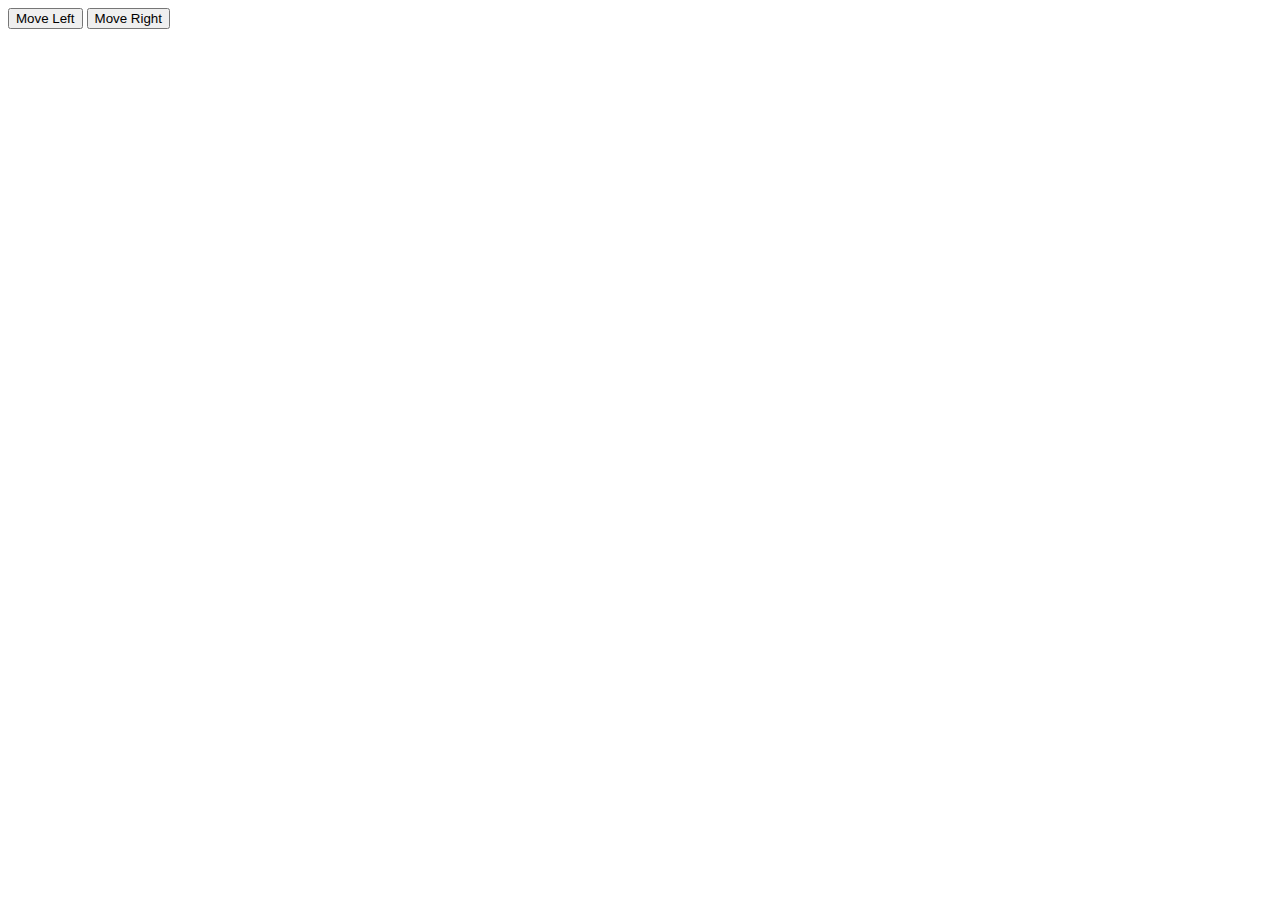
<file: pacman.html>
<!DOCTYPE html>
<html lang="en">
<head>
<meta charset="UTF-8">
<meta name="viewport" content="width=device-width, initial-scale=1.0">
<title>PacMan 1D</title>
<link rel="stylesheet" href="style.css">
</head>
<body>

<div id="gameBoard"></div>
<button onclick="moveLeft()">Move Left</button>
<button onclick="moveRight()">Move Right</button>

<script src="script.js"></script>
</body>
</html>
</file>
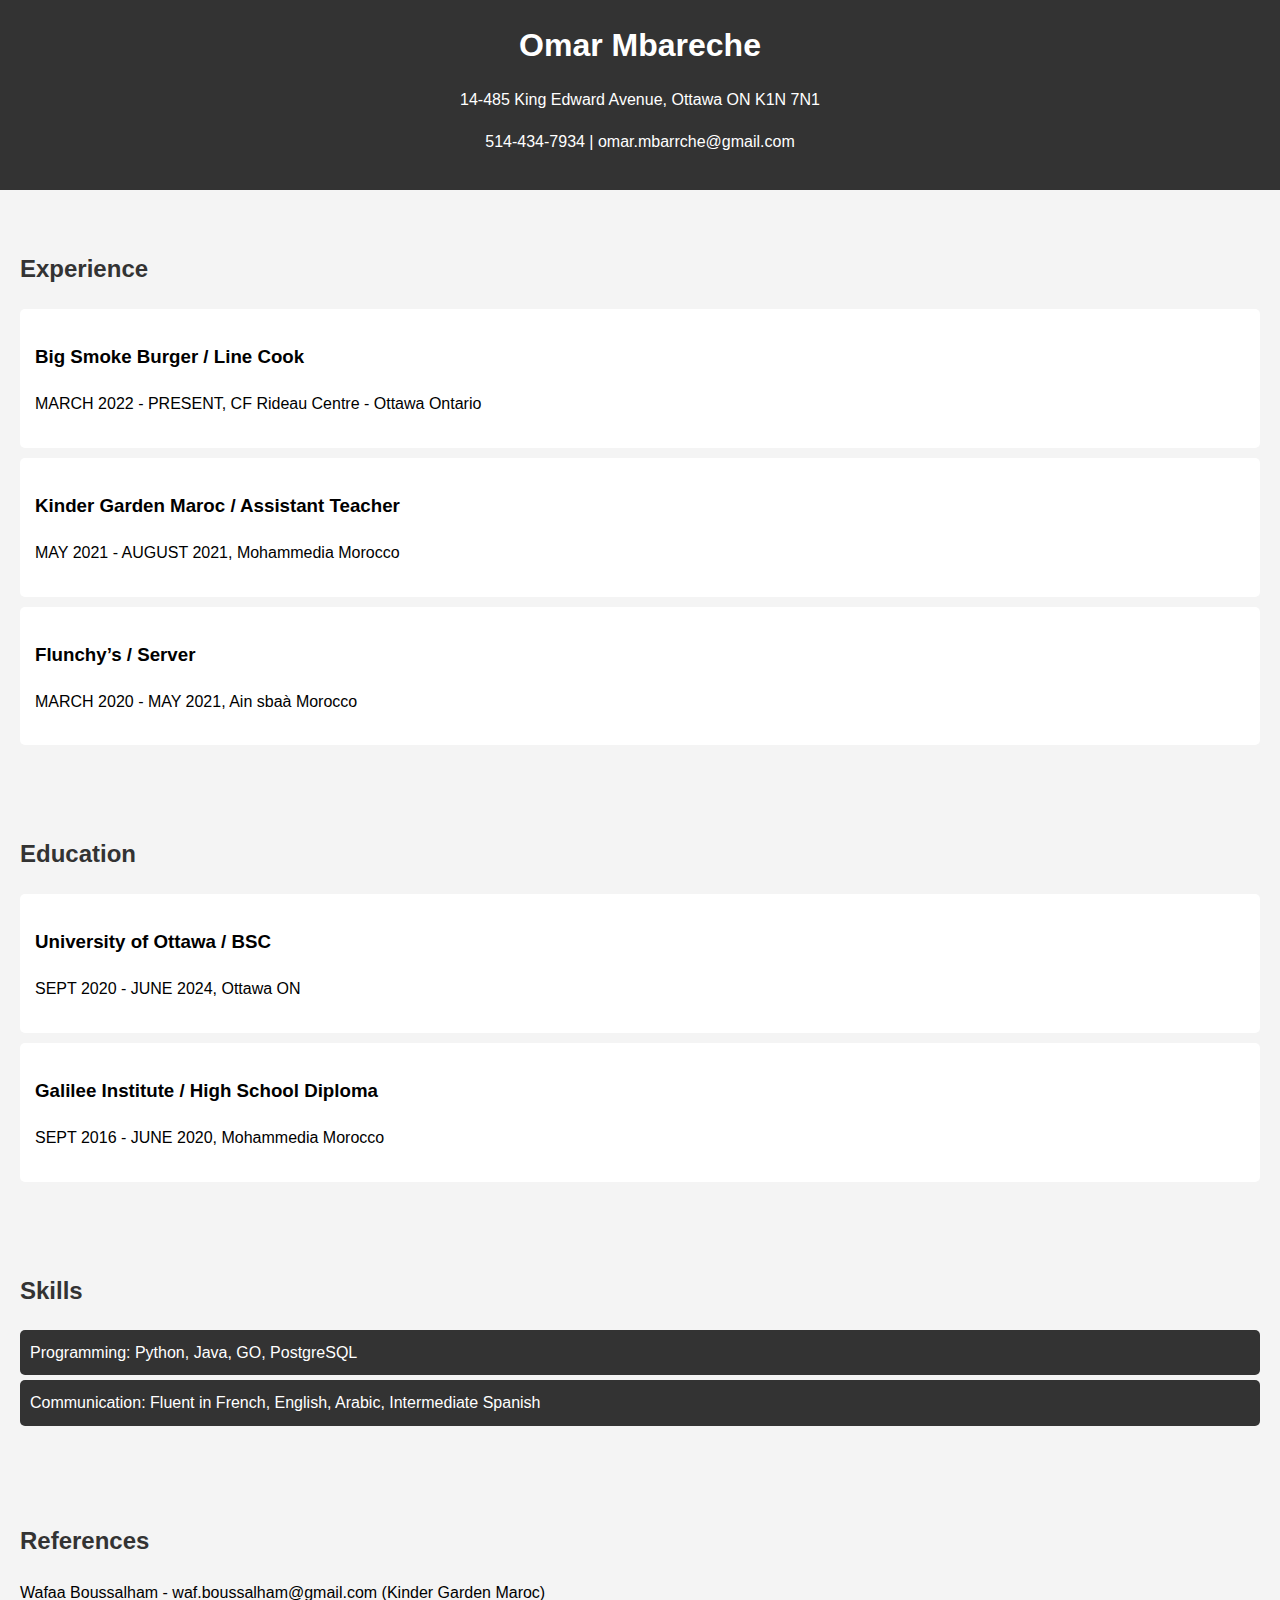
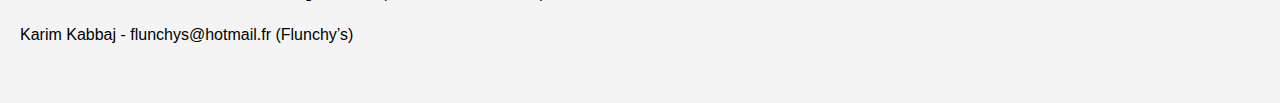
<file: resume.html>
<!DOCTYPE html>
<html>
<head>
    <link rel="stylesheet" type="text/css" href="styles.css">
    <title>Omar's Resume</title>
</head>
<body>
    <header>
        <h1>Omar Mbareche</h1>
        <p>14-485 King Edward Avenue, Ottawa ON K1N 7N1</p>
        <p>514-434-7934 | omar.mbarrche@gmail.com</p>
    </header>

    <section id="experience">
        <h2>Experience</h2>
        <div class="job">
            <h3>Big Smoke Burger / Line Cook</h3>
            <p>MARCH 2022 - PRESENT, CF Rideau Centre - Ottawa Ontario</p>
            
        </div>
        <div class="job">
            <h3>Kinder Garden Maroc / Assistant Teacher</h3>
            <p>MAY 2021 - AUGUST 2021, Mohammedia Morocco</p>
            
        </div>
        <div class="job">
            <h3>Flunchy’s / Server</h3>
            <p>MARCH 2020 - MAY 2021, Ain sbaà Morocco</p>
            
        </div>
    </section>

    <section id="education">
        <h2>Education</h2>
        <div class="education">
            <h3>University of Ottawa / BSC</h3>
            <p>SEPT 2020 - JUNE 2024, Ottawa ON</p>
            
        </div>
        <div class="education">
            <h3>Galilee Institute / High School Diploma</h3>
            <p>SEPT 2016 - JUNE 2020, Mohammedia Morocco</p>
            
        </div>
    </section>

    <section id="skills">
        <h2>Skills</h2>
        <ul>
            <li>Programming: Python, Java, GO, PostgreSQL</li>
            <li>Communication: Fluent in French, English, Arabic, Intermediate Spanish</li>
            
        </ul>
    </section>

    <section id="references">
        <h2>References</h2>
        <p>Wafaa Boussalham - waf.boussalham@gmail.com (Kinder Garden Maroc)</p>
        <p>Karim Kabbaj - flunchys@hotmail.fr (Flunchy’s)</p>
        
    </section>
</body>
</html>
</file>
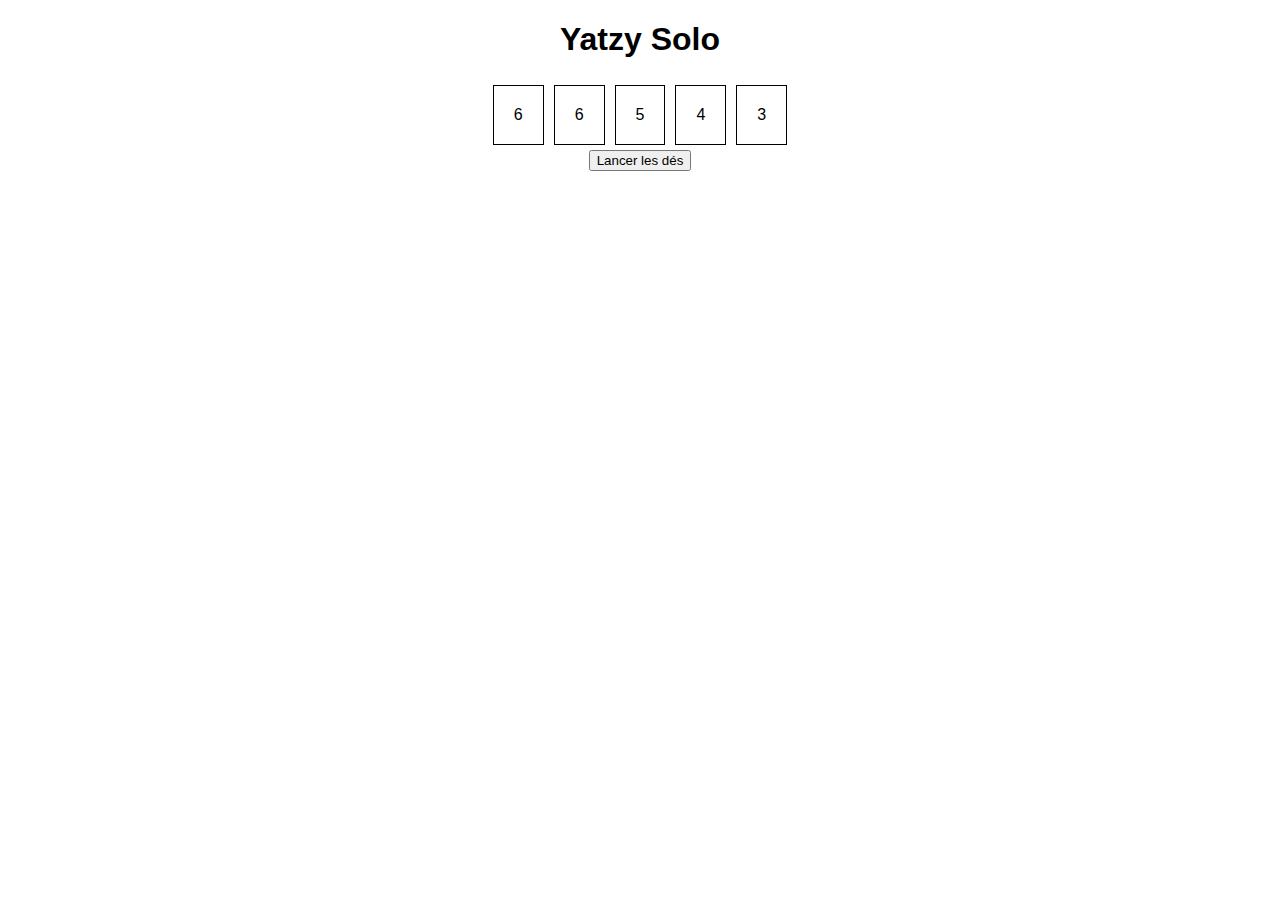
<file: yatzee.html>
<!DOCTYPE html>
<html lang="fr">
<head>
    <meta charset="UTF-8">
    <meta name="viewport" content="width=device-width, initial-scale=1.0">
    <title>Yatzy Solo</title>
    <link rel="stylesheet" href="yatzee.css">
</head>
<body>
    <h1>Yatzy Solo</h1>
    <div id="dice-container">
        <!-- Les dés seront générés par JavaScript -->
    </div>
    <button id="roll-dice">Lancer les dés</button>
    <div id="scoreboard">
        <!-- Le tableau de scores sera généré par JavaScript -->
    </div>
    <script src="yatzee.js"></script>
</body>
</html>
</file>
<file: style.css>
.dice-container {
    display: flex;
}

.roll-button, .startOverButton-main {
    margin-top: 10px;
    font-size: 1.5rem;
}

.dice {
    width: 150px;
    height: 150px;
    margin: 5px;
    position: relative;
    border-radius: 25px;
    border: solid 2px black;
}

.dice.selected {
    border-color: red;
}

.dice-dot {
    --top: 0%;
    --left: 0%;

    width: 30px;
    height: 30px;
    background-color: #000000;
    border-radius: 50%;
    position: absolute;
    top: var(--top);
    left: var(--left);
    transform: translateX(calc(var(--left) * -1)) translateY(calc(var(--top) * -1));
}

.score-sheet {
    display: flex;
    flex-direction: column;
    align-items: center;
    margin-top: 20px;
}

.grid {
    display: grid;
    grid-template-columns: repeat(9, 1fr);
    gap: 0px;
    text-align: center;
    margin-bottom: 20px;
    border: 1px solid black;
}

.grid div {
    border: 1px solid black;
    padding: 20px;
}

/* The Modal (background) */
.modal {
    display: none; /* Hidden by default */
    position: fixed; /* Stay in place */
    z-index: 1; /* Sit on top */
    left: 0;
    top: 0;
    width: 100%; /* Full width */
    height: 100%; /* Full height */
    overflow: auto; /* Enable scroll if needed */
    background-color: black;
    background-color: rgba(0,0,0,0.4); /* Black w/ opacity */
}
  
  /* Modal Content */
.modal-content {
    background-color: white;
    margin: 15% auto; /* 15% from the top and centered */
    padding: 20px;
    border: 1px solid black;
    text-align: center;
    font-size: 2rem;
    font-weight: bold;
    width: 50%; /* Could be more or less, depending on screen size */
}
  
  /* The Close Button */
.close-button {
    color: white;
    float: right;
    font-size: 28px;
    font-weight: bold;
}
  
.close-button:hover, .close-button:focus {
    color: black;
    text-decoration: none;
    cursor: pointer;
}

.gameOver {
    font-size: 1.3rem;
    font-weight: bold;
}
</file>
<file: styles.css>
body {
    font-family: Arial, sans-serif;
    line-height: 1.6;
    margin: 0;
    padding: 0;
    background-color: #f4f4f4;
}

header {
    background: #333;
    color: #fff;
    padding: 20px;
    text-align: center;
}

h1 {
    margin: 0;
}

h2 {
    color: #333;
}

section {
    padding: 20px;
    margin: 20px 0;
}

.job, .education {
    background: #fff;
    padding: 15px;
    margin-bottom: 10px;
    border-radius: 5px;
}

#skills ul {
    list-style-type: none;
    padding: 0;
}

#skills ul li {
    background: #333;
    color: #fff;
    padding: 10px;
    margin-bottom: 5px;
    border-radius: 5px;
}
</file>
<file: yatzee.css>
body {
    font-family: Arial, sans-serif;
    text-align: center;
}

.die {
    display: inline-block;
    margin: 5px;
    padding: 20px;
    border: 1px solid #000;
    cursor: pointer;
}

.selected {
    background-color: yellow;
}
</file>
